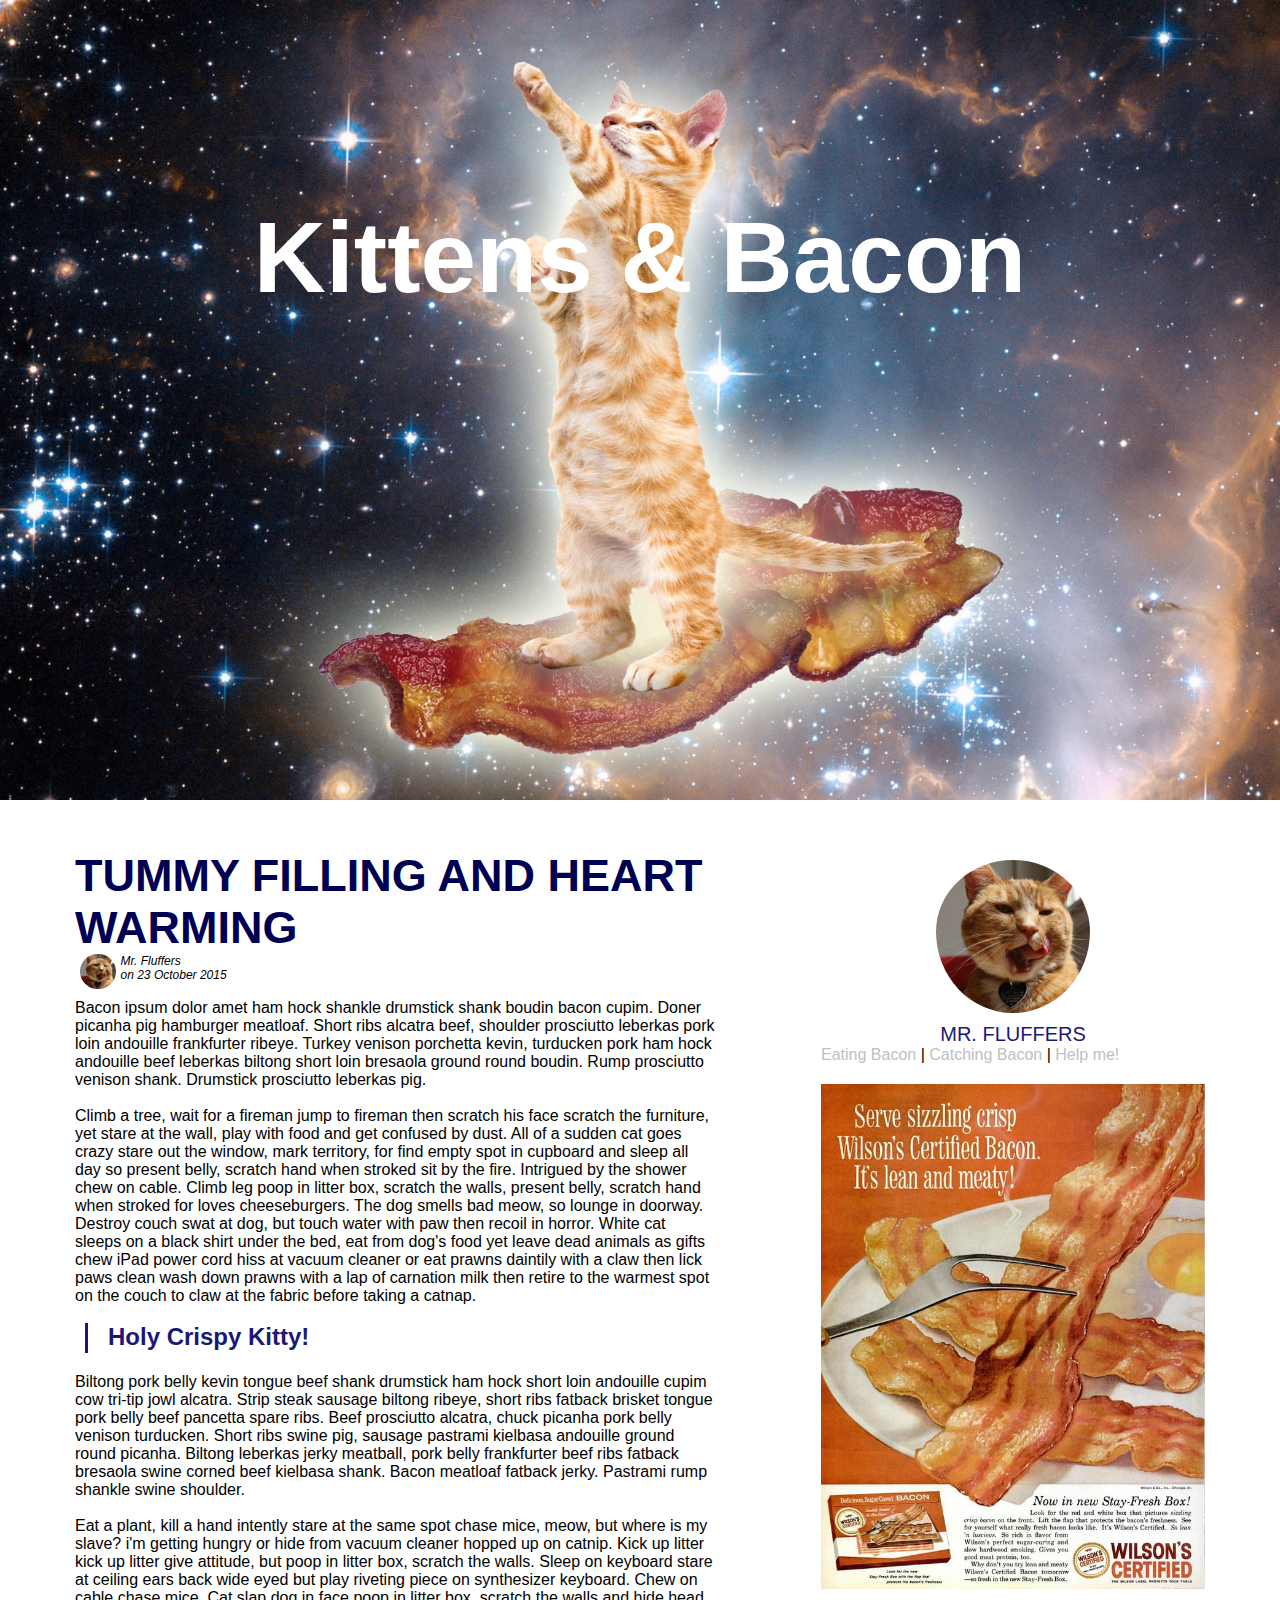
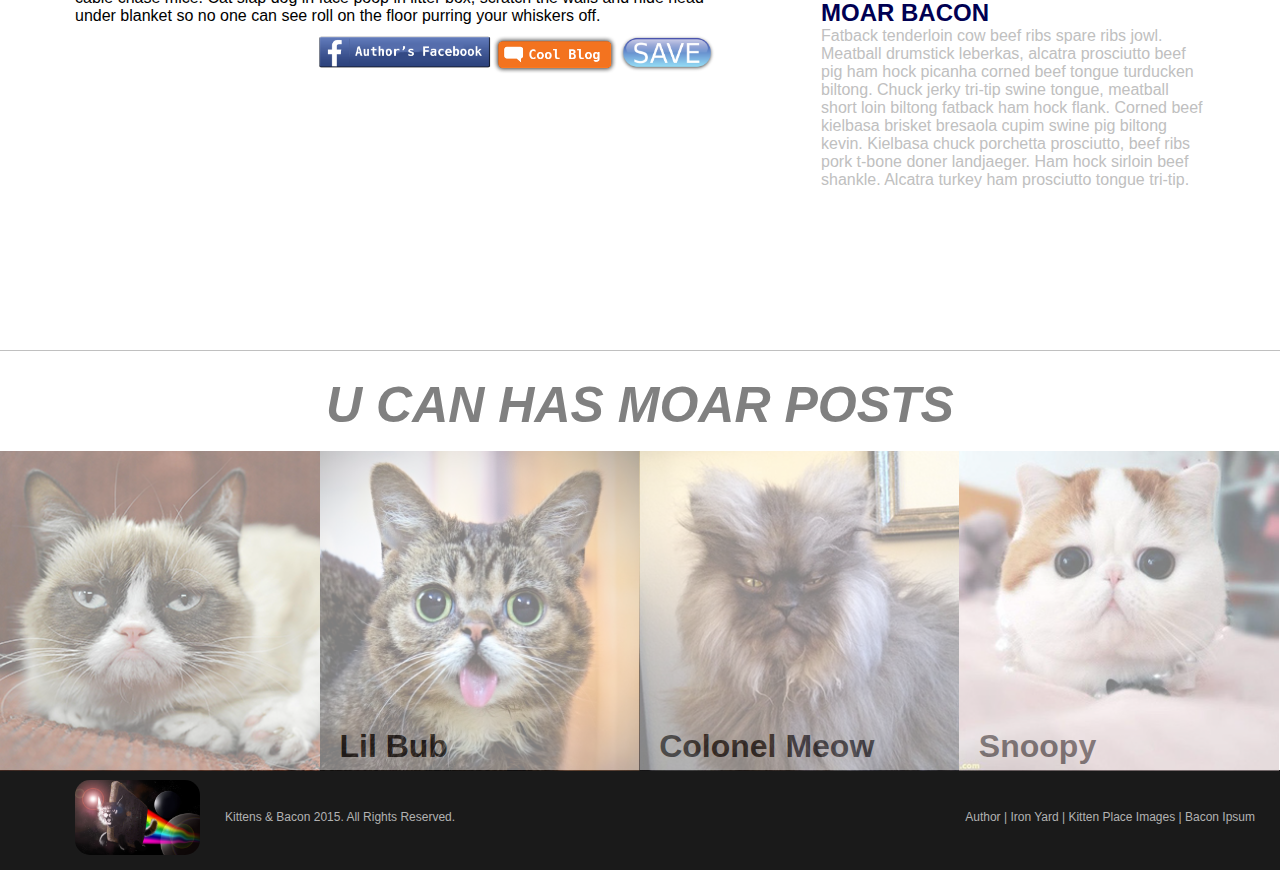
<file: 1st-Website/index.html>
<html>

<head>
  <link rel="stylesheet" type="text/css" href="knb.css"/>
</head>

  <body>
    <div id="cover">
      <img src="BaconSpaceKitty.jpg"/>
        <div class="cover-text">
          <h1> Kittens & Bacon </h1>
        </div>
        <div class="top-head">
          <p>The bacon blog by cats!</p>
        </div>
    </div>

    <div id="article">
      <div class="article-header">
        <h2>TUMMY FILLING AND HEART WARMING</h2>
      </div>
      <div class="article-header-info">
        <img src="kittyauthor.png"/>
        <p class="author">Mr. Fluffers</p>
        <p>on 23 October 2015</p>
      </div>
        <p>Bacon ipsum dolor amet ham hock shankle drumstick shank boudin bacon cupim. Doner picanha pig hamburger meatloaf. Short ribs alcatra beef, shoulder prosciutto leberkas pork loin andouille frankfurter ribeye. Turkey venison porchetta kevin, turducken pork ham hock andouille beef leberkas biltong short loin bresaola ground round boudin. Rump prosciutto venison shank. Drumstick prosciutto leberkas pig.</p>
        <br />
        <p>Climb a tree, wait for a fireman jump to fireman then scratch his face scratch the furniture, yet stare at the wall, play with food and get confused by dust. All of a sudden cat goes crazy stare out the window, mark territory, for find empty spot in cupboard and sleep all day so present belly, scratch hand when stroked sit by the fire. Intrigued by the shower chew on cable. Climb leg poop in litter box, scratch the walls, present belly, scratch hand when stroked for loves cheeseburgers. The dog smells bad meow, so lounge in doorway. Destroy couch swat at dog, but touch water with paw then recoil in horror. White cat sleeps on a black shirt under the bed, eat from dog's food yet leave dead animals as gifts chew iPad power cord hiss at vacuum cleaner or eat prawns daintily with a claw then lick paws clean wash down prawns with a lap of carnation milk then retire to the warmest spot on the couch to claw at the fabric before taking a catnap.</p>
        <br />
        <h3 class="quote">Holy Crispy Kitty!</h3>
        <p>Biltong pork belly kevin tongue beef shank drumstick ham hock short loin andouille cupim cow tri-tip jowl alcatra. Strip steak sausage biltong ribeye, short ribs fatback brisket tongue pork belly beef pancetta spare ribs. Beef prosciutto alcatra, chuck picanha pork belly venison turducken. Short ribs swine pig, sausage pastrami kielbasa andouille ground round picanha. Biltong leberkas jerky meatball, pork belly frankfurter beef ribs fatback bresaola swine corned beef kielbasa shank. Bacon meatloaf fatback jerky. Pastrami rump shankle swine shoulder.</p>
        <br />
        <p>Eat a plant, kill a hand intently stare at the same spot chase mice, meow, but where is my slave? i'm getting hungry or hide from vacuum cleaner hopped up on catnip. Kick up litter kick up litter give attitude, but poop in litter box, scratch the walls. Sleep on keyboard stare at ceiling ears back wide eyed but play riveting piece on synthesizer keyboard. Chew on cable chase mice. Cat slap dog in face poop in litter box, scratch the walls and hide head under blanket so no one can see roll on the floor purring your whiskers off.</p>
        <img class="article-buttons2" src="button-save.png"/>
        <a href="http://uptobuildingcode.blogspot.com/"><img class="article-buttons" src="comment_button.png"/></a>
        <a href="https://www.facebook.com/ben.doane.3"> <img class="article-buttons3" src="share-button.png"/></a>
    </div>
    <div id="infobar">
      <img class="author" src="kittyauthor.png"/>
      <p class="infobar-section-heading">Mr. Fluffers</p>
      <a href="https://www.youtube.com/watch?v=-5f54K4y3rc">Eating Bacon</a>
      <text>|</text>
      <a href="https://www.youtube.com/watch?v=LDsBbwRATAM">Catching Bacon</a>
      <text>|</text>
      <a href="https://www.youtube.com/watch?v=O7cSxIKi_us">Help me!</a>
      <a href="https://www.youtube.com/watch?v=2_IimtcP-rk"><img class="advert" src="bacon_advert.jpg"/></a>
      <div class="infobar-moar">
        <h3>MOAR BACON</h3>
        <p class="article-text">Fatback tenderloin cow beef ribs spare ribs jowl. Meatball drumstick leberkas, alcatra prosciutto beef pig ham hock picanha corned beef tongue turducken biltong. Chuck jerky tri-tip swine tongue, meatball short loin biltong fatback ham hock flank. Corned beef kielbasa brisket bresaola cupim swine pig biltong kevin. Kielbasa chuck porchetta prosciutto, beef ribs pork t-bone doner landjaeger. Ham hock sirloin beef shankle. Alcatra turkey ham prosciutto tongue tri-tip.
        </p>
      </div>
    </div>
    <div id="bottombar">
      <h1 class="bottombar-text">U CAN HAS MOAR POSTS</h1>
    </div>
    <div id="footlinks">
      <div class="screen"></div>
      <a href="http://www.grumpycats.com/"><img class="cat1" src="grumpy-cat.jpg"/></a>
      <div class="cattext">
        <h4>Lil Bub</h4>
      </div>
      <a href="http://lilbub.com/"><img class="cat2" src="lil-bub-cat.jpg"/></a>
      <div class="cattext">
        <h4>Colonel Meow</h4>
      </div>
      <a href="https://www.facebook.com/colonelmeowinthecity"><img class="cat2" src="colonel-meow-cat.jpeg"/></a>
      <div class="cattext">
        <h4>Snoopy</h4>
      </div>
      <a href="http://snoopy409.tumblr.com/"><img class="cat2" src="snoopy-cat.jpg"/></a>
      <div class="cattext">
        <h4>Grumpy Cat</h4>
      </div>
    </div>
    <div id="footer">
      <a href="https://www.youtube.com/watch?v=QH2-TGUlwu4"><img src="nyan-cat.jpg"/></a>
      <p class="footer-left">Kittens & Bacon 2015. All Rights Reserved.</p>
      <div class="footer-right">
        <a href="https://www.linkedin.com/profile/view?id=ADEAAAoGytwB-x7qez4T_ss1TntKI-lTja8ZC6U&authType=NAME_SEARCH&authToken=6KaF&locale=en_US&srchid=1682173081445788820062&srchindex=1&srchtotal=8&trk=vsrp_people_res_name&trkInfo=VSRPsearchId%3A1682173081445788820062%2CVSRPtargetId%3A168217308%2CVSRPcmpt%3Aprimary%2CVSRPnm%3Atrue%2CauthType%3ANAME_SEARCH">Author</a>
        <text>  |  </text>
        <a href="http://theironyard.com/">Iron Yard  </a>
        <text>  |  </text>
        <a href="https://placekitten.com/">  Kitten Place Images  </a>
        <text>  |  </text>
        <a href="https://baconipsum.com/">Bacon Ipsum</a>
      </div>
    </div>




  </body>


</html>
</file>
<file: 1st-Website/knb.css>
*{
  margin:0;
  padding:0;
  border:0;
  font-family: Helvetica;
}

h3{
  font-size: 24px;
  color:#000052;
}

#cover img{
  width:100%;
  position:relative;
}

.cover-text{
  font-family:Helvetica ;
  font-size: 50px;
  color: white;
  text-align: center;
  position:absolute;
  top:200px;
  width: 100%;
  margin:auto;
}

.top-head{
  position:absolute;
  font-size: 18;
  color: white;
  top: 15px;
  margin-left: 50px;
  display:inline-block;
}
.cat-top-head{
  border-radius: 100%;
  display: inline-block;
  position: absolute;
}


#article {
  float:left;
  width: 50%;
  height: 1100px;
  border: 10px;
  border-radius: 25px;
  border-color:green;
  padding-top:50px;
  margin-left: 75px;
  position:relative;
}

#article p{
}

.article-header-info{
  display:inline-block;
  vertical-align: middle;
  font-style: italic;
  font-size: 12px;
  margin: 0px 0px 10px 0px;
}

.article-header-info img{
  width:8%;
  border-radius: 100%;
  float: left;
  margin: 0px 5px 0px 5px;
}

.article-header{
  text-align:left;
  font-size: 30px;
  color: #000052;
}

.quote{
  border-left:3px solid #191975;
  height: 30px;
  margin-left: 10px;
  margin-bottom: 20px;
  color:#191975;
  text-indent: 20px;
  text-align: bottom;
  display: block;
}

.article-buttons{
  float:right;
  width:20%;
  padding-top: 10px;
}
.article-buttons2{
  float:right;
  width:15%;
  padding-top: 10px;
}
.article-buttons3{
  float:right;
  width:27%;
  padding-top: 10px;
}

#infobar{
  float:right;
  width:30%;
  margin-right: 75px;
  padding-top: 50px;
  height: 900px;
  border: 10px;
  border-color: c0c0c0;
  border-radius: 25px;
  text-align: left;
}

#infobar a{
  text-decoration: none;
  display: inline;
  color:c0c0c0;
}
#infobar a:hover{
  text-decoration: none;
  color: #33334C;
}

.infobar-section-heading{
  font-size: 20px;
  text-transform: uppercase;
  color: #191975;
  margin-top: 10px;
  text-align: center;
}

.infobar-moar{
  margin-top: 10px;
}

.article-text{
  color: #c0c0c0;
}

#infobar .author{
  width: 40%;
  border-radius: 100%;
  padding-top: 10px;
  display:block;
  margin: auto;
}

#infobar .advert{
  width: 100%;
  padding-top: 20px;
}

#bottombar{
  margin-top: 30px;
  width:100%;
  height:100px;
  border-top:1px solid;
  border-color: #c0c0c0;
  clear:both;
}

.bottombar-text{
  padding-top: 25px;
  text-align: center;
  font-family: Helvetica;
  font-style: italic;
  font-size: 50px;
  color: #808080;
  clear:inherit;
}

#footlinks{
  width:100%;
  padding: 0;
  margin: 0;
  position:relative;
}
.cattext{
  position:absolute;
  color: #333333;
  width: 100%;
  bottom: 10px;
  margin-left: 15px;
  font-size: 32;
  text-transform: capitalize;
  display:inline-block;
}
.cat1{
  width:25%;
  opacity: .5;
}
.cat2{
  width:25%;
  margin-left: -4.75px;
  opacity: .5;
}
.cat1:hover{
  opacity: 1;
}
.cat2:hover{
  opacity: 1;
}

#footer{
  background-color: #1a1a1a;
  height: 100px;
  width: 100%;
  clear:both;
  margin-top: -5px;
  display:inline-block;
}
#footer a{
  text-decoration: none;
  color: #b2b2b2;
}
#footer a:hover{
  color:#ffffCC;
}

#footer img{
  float:left;
  width: 125px;
  margin: 10px 0px 0px 75px;
  border-radius: 15px;
}
.footer-left{
  margin: 40px 0px 0px 25px;
  color: #b2b2b2;
  font-family: sans-serif;
  font-size: 12;
  display: inline-block;
}
.footer-right{
  display:inline-block;
  margin: 40px 25px 0px 0px;
  font-family: sans-serif;
  font-size: 12;
  float:right;
  color: #b2b2b2;
}
</file>
